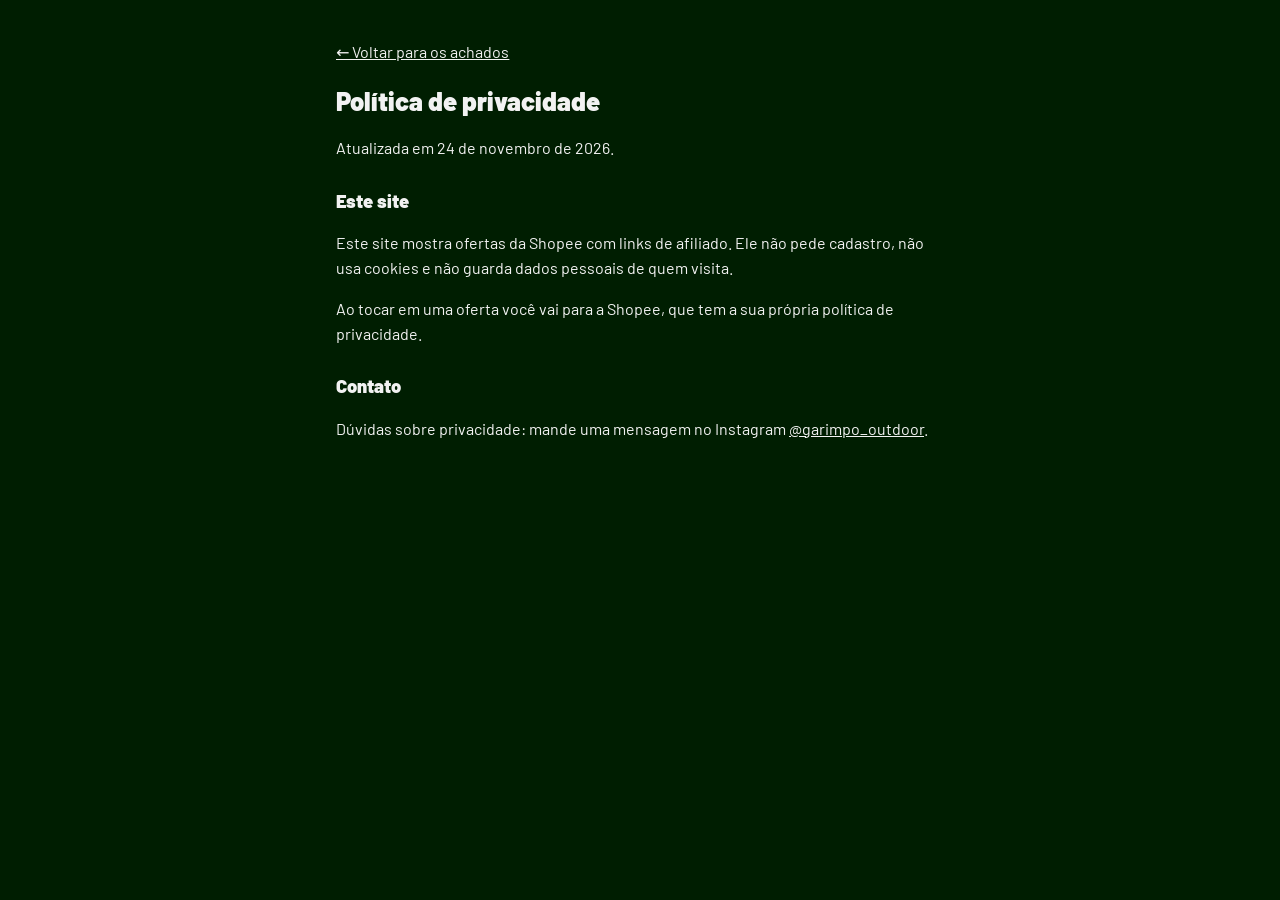
<file: docs/privacidade.html>
<!doctype html>
<html lang="pt-BR">
<head>
  <meta charset="utf-8">
  <meta name="viewport" content="width=device-width, initial-scale=1, viewport-fit=cover">
  <title>Política de privacidade · Garimpo Outdoor</title>
  <meta name="description" content="Como o Garimpo Outdoor trata dados neste site.">
  <meta name="theme-color" content="#001e01">
  <link rel="canonical" href="https://madthiago.github.io/garimpo-bio/privacidade.html">
  <link rel="icon" type="image/png" href="assets/img/favicon.png">
  <link rel="stylesheet" href="assets/estilo.css">
  <style>
    .texto { max-width: 40rem; margin: 0 auto; padding: 1.5rem 1rem 3rem; line-height: 1.55; }
    .texto h1 { font-size: 1.6rem; margin: 0 0 .5rem; }
    .texto h2 { font-size: 1.15rem; margin: 1.6rem 0 .4rem; }
    .texto a { color: inherit; }
  </style>
</head>
<body>
  <main class="texto">
    <p><a href="./">← Voltar para os achados</a></p>
    <h1>Política de privacidade</h1>
    <p>Atualizada em 24 de novembro de 2026.</p>

    <h2>Este site</h2>
    <p>Este site mostra ofertas da Shopee com links de afiliado. Ele não pede cadastro, não usa
      cookies e não guarda dados pessoais de quem visita.</p>
    <p>Ao tocar em uma oferta você vai para a Shopee, que tem a sua própria política de privacidade.</p>

    <h2>Contato</h2>
    <p>Dúvidas sobre privacidade: mande uma mensagem no Instagram <a href="https://www.instagram.com/garimpo_outdoor/">@garimpo_outdoor</a>.</p>
  </main>
</body>
</html>
</file>
<file: docs/assets/estilo.css>
/* Garimpo Outdoor: página de links e achados.
   Cores do logo: verde-mata #001e01 e laranja #fe8101. Os nomes --preto/--amarelo ficaram do projeto de origem:
   --preto é o fundo (verde) e --amarelo é o destaque (laranja). */

@font-face { font-family: "Barlow"; src: url("fontes/Barlow-Regular.ttf") format("truetype"); font-weight: 400; font-display: swap; }
@font-face { font-family: "Barlow"; src: url("fontes/Barlow-SemiBold.ttf") format("truetype"); font-weight: 600; font-display: swap; }
@font-face { font-family: "Barlow"; src: url("fontes/Barlow-Black.ttf") format("truetype"); font-weight: 900; font-display: swap; }
@font-face { font-family: "Barlow Condensed"; src: url("fontes/BarlowCondensed-ExtraBoldItalic.ttf") format("truetype"); font-weight: 800; font-style: italic; font-display: swap; }
@font-face { font-family: "Barlow Condensed"; src: url("fontes/BarlowCondensed-BlackItalic.ttf") format("truetype"); font-weight: 900; font-style: italic; font-display: swap; }

:root {
  --preto: #001e01;
  --preto-2: #0b2e0c;
  --preto-3: #1a4a1b;
  --amarelo: #fe8101;
  --amarelo-2: #ff9b33;
  --branco: #f2f2f2;
  --cinza: #a3a3a3;
  --raio: 18px;
  --gutter: 16px;
  color-scheme: dark;
}

* { box-sizing: border-box; }
html { -webkit-text-size-adjust: 100%; }
body {
  margin: 0;
  min-height: 100vh;
  background: var(--preto);
  color: var(--branco);
  font-family: "Barlow", system-ui, sans-serif;
  font-size: 16px;
  line-height: 1.45;
  overflow-x: hidden;
}
img { display: block; max-width: 100%; }
a { color: inherit; }
.sr { position: absolute; width: 1px; height: 1px; overflow: hidden; clip: rect(0 0 0 0); white-space: nowrap; }

/* Faixas diagonais dos cantos, como nas capas */
.faixa { position: fixed; width: 260px; height: 260px; pointer-events: none; z-index: 0; }
.faixa--topo { top: 0; left: 0;
  background: linear-gradient(135deg, var(--amarelo) 0 18%, transparent 18% 23%, var(--amarelo) 23% 31%, transparent 31%); }
.faixa--base { bottom: 0; right: 0;
  background: linear-gradient(315deg, var(--amarelo) 0 18%, transparent 18% 23%, var(--amarelo) 23% 31%, transparent 31%); }

.pagina {
  position: relative; z-index: 1;
  max-width: 720px; margin: 0 auto;
  padding: 48px var(--gutter) 64px;
}

/* Perfil */
.perfil { text-align: center; }
.perfil__foto {
  width: 112px; height: 112px; margin: 0 auto 14px;
  border-radius: 50%; border: 3px solid var(--amarelo);
  box-shadow: 0 0 0 6px var(--preto), 0 10px 40px rgba(254, 129, 1, .18);
}
.marca { margin: 0; font-weight: 900; font-size: clamp(2.3rem, 9vw, 3.2rem); line-height: .95; letter-spacing: -.02em; }
.marca__a { color: var(--branco); }
.marca__b { color: var(--amarelo); }
.selo {
  display: inline-block; margin: 14px 0 0; padding: 7px 18px;
  background: var(--amarelo); color: var(--preto); border-radius: 999px;
  font-family: "Barlow Condensed", sans-serif; font-style: italic; font-weight: 900;
  font-size: 1.05rem; text-transform: uppercase; letter-spacing: .01em;
}
.redes { display: flex; justify-content: center; gap: 12px; margin-top: 22px; }
.rede {
  display: grid; place-items: center; width: 50px; height: 50px; border-radius: 50%;
  background: var(--preto-2); border: 1.5px solid var(--preto-3); color: var(--branco);
  transition: background .15s, color .15s, transform .15s;
}
.rede svg { width: 24px; height: 24px; }
.rede:hover, .rede:focus-visible { background: var(--amarelo); color: var(--preto); transform: translateY(-2px); }

/* Chamado do canal no Telegram */
.telegram {
  display: flex; align-items: center; gap: 14px; width: 100%; max-width: 460px; margin: 20px auto 0;
  padding: 14px 16px; border-radius: var(--raio); text-align: left; text-decoration: none;
  background: var(--preto-2); border: 2px solid var(--amarelo); color: var(--branco);
  box-shadow: 0 10px 30px rgba(254, 129, 1, .14);
  transition: background .15s, color .15s, transform .15s;
}
.telegram__icone {
  display: grid; place-items: center; flex: none; width: 46px; height: 46px; border-radius: 50%;
  background: var(--amarelo); color: var(--preto);
}
.telegram__icone svg { width: 24px; height: 24px; margin-left: -2px; }
.telegram__texto { display: flex; flex-direction: column; flex: 1; min-width: 0; line-height: 1.1; }
.telegram__texto strong {
  font-family: "Barlow Condensed", sans-serif; font-style: italic; font-weight: 900;
  font-size: 1.25rem; text-transform: uppercase; color: var(--amarelo);
}
.telegram__texto span { margin-top: 3px; font-weight: 600; font-size: .95rem; color: var(--branco); }
.telegram__seta { flex: none; width: 20px; height: 20px; color: var(--amarelo); }
.telegram:hover, .telegram:focus-visible { background: var(--amarelo); transform: translateY(-2px); outline: none; }
.telegram:hover .telegram__icone, .telegram:focus-visible .telegram__icone { background: var(--preto); color: var(--amarelo); }
.telegram:hover .telegram__texto strong, .telegram:hover .telegram__texto span, .telegram:hover .telegram__seta,
.telegram:focus-visible .telegram__texto strong, .telegram:focus-visible .telegram__texto span,
.telegram:focus-visible .telegram__seta { color: var(--preto); }

/* Ofertas */
.ofertas { margin-top: 40px; }
.ofertas__topo { display: flex; flex-wrap: wrap; align-items: center; justify-content: space-between; gap: 12px; }
.titulo-secao {
  margin: 0; font-family: "Barlow Condensed", sans-serif; font-style: italic; font-weight: 900;
  font-size: 2rem; text-transform: uppercase; line-height: 1;
}
.titulo-secao span { color: var(--amarelo); }
.busca {
  display: flex; align-items: center; gap: 8px; flex: 1 1 200px; max-width: 280px;
  padding: 0 14px; height: 44px; border-radius: 999px;
  background: var(--preto-2); border: 1.5px solid var(--preto-3); color: var(--cinza);
}
.busca:focus-within { border-color: var(--amarelo); }
.busca svg { width: 18px; height: 18px; flex: none; }
.busca input { flex: 1; min-width: 0; background: none; border: 0; outline: 0; color: var(--branco); font: inherit; }

/* Filtros quebram linha (nada fica escondido fora da tela); rótulo curto + contagem de achados. */
.filtros { display: flex; flex-wrap: wrap; gap: 8px; margin: 16px 0 18px; }
.filtros:empty { display: none; }
.filtro {
  display: inline-flex; align-items: center; gap: 6px; min-height: 36px;
  padding: 6px 12px; border-radius: 999px; cursor: pointer;
  background: transparent; color: var(--branco); border: 1.5px solid var(--preto-3);
  font: 600 .9rem "Barlow", sans-serif; white-space: nowrap;
}
.filtro:hover { border-color: var(--cinza); }
.filtro:focus-visible { outline: 2px solid var(--amarelo); outline-offset: 2px; }
.filtro__n {
  min-width: 20px; padding: 1px 6px; border-radius: 999px; text-align: center;
  background: var(--preto-3); color: var(--cinza); font-size: .75rem; font-weight: 700;
}
.filtro[aria-pressed="true"] .filtro__n { background: rgba(0, 30, 1, .15); color: var(--preto); }
.filtro[aria-pressed="true"] { background: var(--amarelo); border-color: var(--amarelo); color: var(--preto); }

.lista { list-style: none; margin: 0; padding: 0; display: grid; gap: 14px; grid-template-columns: repeat(2, minmax(0, 1fr)); }
@media (min-width: 620px) { .lista { grid-template-columns: repeat(3, minmax(0, 1fr)); } }

.card {
  display: flex; flex-direction: column; height: 100%;
  background: var(--preto-2); border: 1.5px solid var(--preto-3); border-radius: var(--raio);
  overflow: hidden; text-decoration: none;
  transition: border-color .15s, transform .15s;
}
.card:hover, .card:focus-visible { border-color: var(--amarelo); transform: translateY(-2px); outline: none; }
.card__foto { position: relative; aspect-ratio: 1; background: #f4f3ef; }
.card__foto img { width: 100%; height: 100%; object-fit: contain; }
.card__tag {
  position: absolute; top: 8px; left: 8px; max-width: calc(100% - 16px); padding: 3px 9px; border-radius: 999px;
  white-space: nowrap; overflow: hidden; text-overflow: ellipsis;
  background: var(--preto); color: var(--amarelo);
  font: italic 800 .75rem "Barlow Condensed", sans-serif; text-transform: uppercase; letter-spacing: .03em;
}
.card__corpo { display: flex; flex-direction: column; gap: 6px; flex: 1; padding: 12px; }
.card__nome {
  margin: 0; font-weight: 600; font-size: .92rem; line-height: 1.25;
  display: -webkit-box; -webkit-line-clamp: 3; -webkit-box-orient: vertical; overflow: hidden;
}
.card__loja { margin: 0; color: var(--cinza); font-size: .78rem; }
.preco { margin-top: auto; padding-top: 4px; font-family: "Barlow Condensed", sans-serif; font-style: italic; font-weight: 900; color: var(--amarelo); line-height: 1; }
.preco__rs { font-size: 1.05rem; margin-right: 2px; }
.preco__int { font-size: 2rem; }
.preco__cent { font-size: 1.1rem; }
.card__nota { margin: 0; color: var(--cinza); font-size: .7rem; }
.card__botao {
  display: flex; align-items: center; justify-content: center; gap: 6px; margin-top: 6px;
  min-height: 40px; padding: 8px 10px; border-radius: 999px;
  background: var(--amarelo); color: var(--preto);
  font: italic 900 .95rem "Barlow Condensed", sans-serif; text-transform: uppercase;
}
.card:hover .card__botao { background: var(--amarelo-2); }
.card__botao svg { width: 14px; height: 14px; }

.vazio { text-align: center; color: var(--cinza); margin: 28px 0; }

/* Marcador da rolagem infinita: três pontos enquanto ainda há achados para mostrar. */
.mais { display: flex; justify-content: center; padding: 28px 0 8px; }
.mais[hidden] { display: none; }
.mais::before {
  content: ""; width: 8px; height: 8px; border-radius: 50%; background: var(--amarelo);
  box-shadow: -16px 0 0 var(--amarelo), 16px 0 0 var(--amarelo); opacity: .6;
}

.rodape { margin-top: 48px; padding-top: 20px; border-top: 1.5px solid var(--preto-3); color: var(--cinza); font-size: .8rem; text-align: center; }
.rodape p { margin: 0 0 8px; }
.rodape strong { color: var(--amarelo); }
.rodape__marca { margin-top: 14px !important; color: var(--branco); font-weight: 600; }

@media (max-width: 380px) {
  .faixa { width: 170px; height: 170px; }
  .card__corpo { padding: 10px; }
  .preco__int { font-size: 1.7rem; }
}
@media (prefers-reduced-motion: reduce) { * { transition: none !important; } }
</file>
